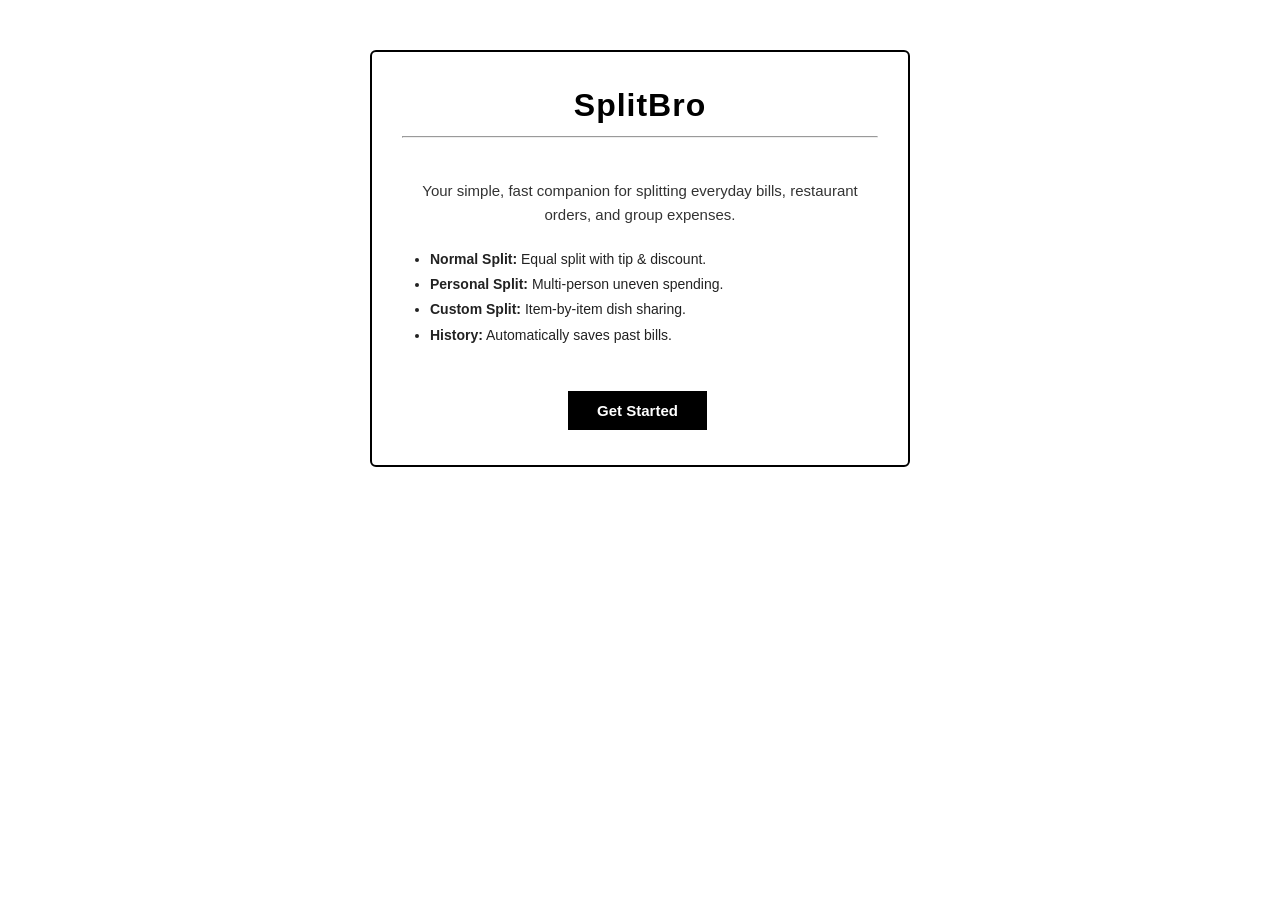
<file: index.html>
<!DOCTYPE html>
<html lang="en">

<head>
    <meta charset="UTF-8">
    <meta name="viewport" content="width=device-width, initial-scale=1.0">
    <title>SplitBro - Welcome</title>
    <link rel="stylesheet" href="style.css">
</head>

<body>

    <div class="container" id="welcomeScreen">
        <h1>SplitBro</h1>
        <hr>
        <br>
        <p class="welcome-desc">Your simple, fast companion for splitting everyday bills, restaurant orders, and group expenses.</p>
        <ul class="welcome-features">
            <li><strong>Normal Split:</strong> Equal split with tip & discount.</li>
            <li><strong>Personal Split:</strong> Multi-person uneven spending.</li>
            <li><strong>Custom Split:</strong> Item-by-item dish sharing.</li>
            <li><strong>History:</strong> Automatically saves past bills.</li>
        </ul>
        <br>
        <a href="normalsplit.html"><button class="get-started-btn">Get Started</button></a>
    </div>

</body>

</html>
</file>
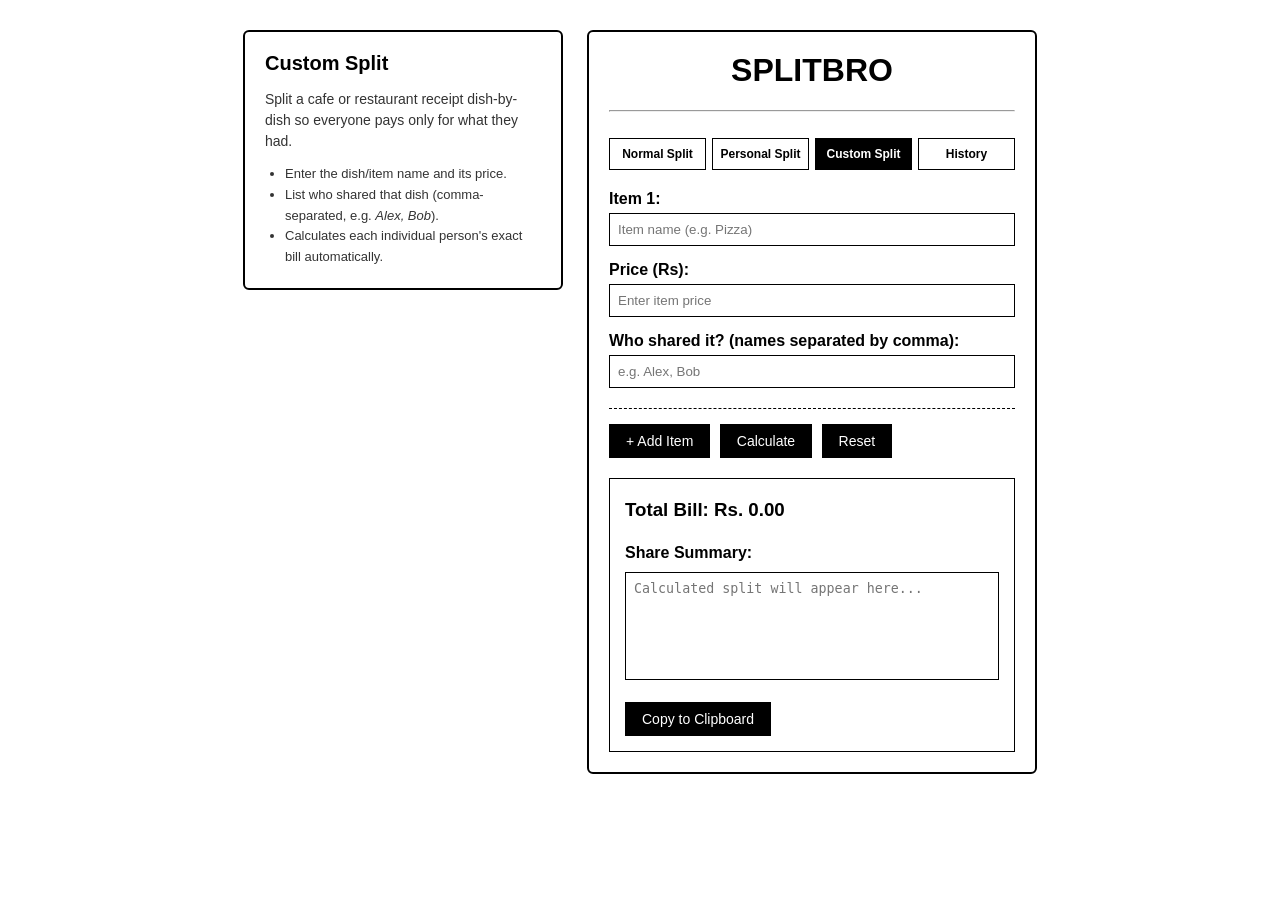
<file: customsplit.html>
<!DOCTYPE html>
<html lang="en">

<head>
    <meta charset="UTF-8">
    <meta name="viewport" content="width=device-width, initial-scale=1.0">
    <title>SplitBro - Custom Split</title>
    <link rel="stylesheet" href="style.css">
</head>

<body>

    <div class="page-layout">
        <div class="desc-box">
            <h2>Custom Split</h2>
            <p>Split a cafe or restaurant receipt dish-by-dish so everyone pays only for what they had.</p>
            <ul>
                <li>Enter the dish/item name and its price.</li>
                <li>List who shared that dish (comma-separated, e.g. <em>Alex, Bob</em>).</li>
                <li>Calculates each individual person's exact bill automatically.</li>
            </ul>
        </div>

        <div class="container">
            <h1>SPLITBRO</h1>
            <hr>
            <br>

            <div class="navbar">
                <a href="normalsplit.html" class="nav-btn">Normal Split</a>
                <a href="personalsplit.html" class="nav-btn">Personal Split</a>
                <a href="customsplit.html" class="nav-btn active-nav">Custom Split</a>
                <a href="history.html" class="nav-btn">History</a>
            </div>

            <div id="customScreen">
                <div id="itemList">
                    <div class="item-box">
                        <label>Item 1:</label>
                        <input type="text" class="itemName" placeholder="Item name (e.g. Pizza)">
                        <label>Price (Rs):</label>
                        <input type="number" class="itemPrice" placeholder="Enter item price">
                        <label>Who shared it? (names separated by comma):</label>
                        <input type="text" class="itemPeople" placeholder="e.g. Alex, Bob">
                    </div>
                </div>

                <button onclick="addItem()">+ Add Item</button>
                <button onclick="calculateCustomSplit()">Calculate</button>
                <button onclick="resetCustomForm()">Reset</button>

                <div id="customResultBox">
                    <h3 id="customTotalAmount">Total Bill: Rs. 0.00</h3>
                    <br>
                    <label for="customSummaryText">Share Summary:</label>
                    <textarea id="customSummaryText" rows="6" readonly
                        placeholder="Calculated split will appear here..."></textarea>
                    <br><br>
                    <button onclick="copyText('customSummaryText')">Copy to Clipboard</button>
                </div>
            </div>
        </div>
    </div>

    <script src="hah.js"></script>
</body>

</html>
</file>
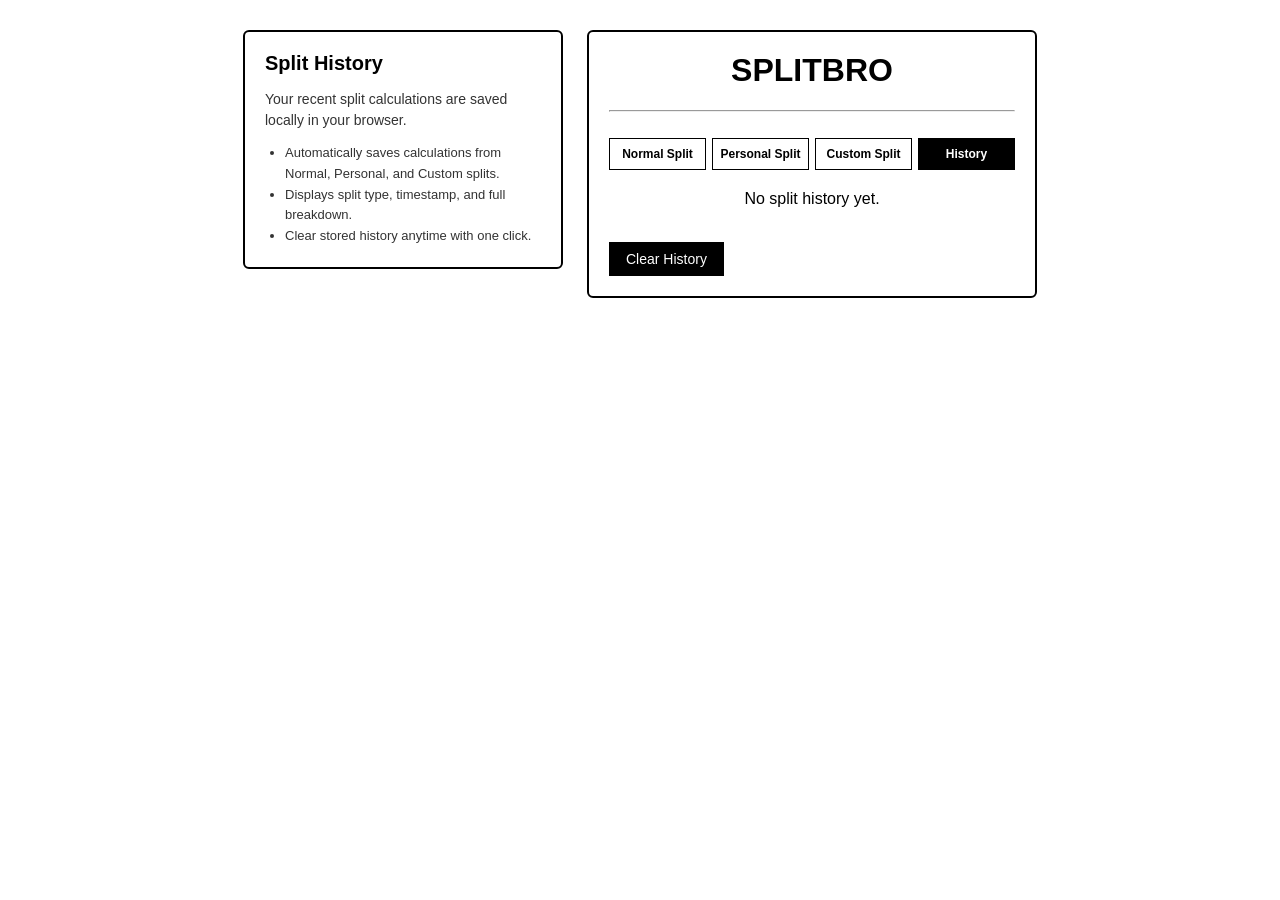
<file: history.html>
<!DOCTYPE html>
<html lang="en">

<head>
    <meta charset="UTF-8">
    <meta name="viewport" content="width=device-width, initial-scale=1.0">
    <title>SplitBro - History</title>
    <link rel="stylesheet" href="style.css">
</head>

<body>

    <div class="page-layout">
        <div class="desc-box">
            <h2>Split History</h2>
            <p>Your recent split calculations are saved locally in your browser.</p>
            <ul>
                <li>Automatically saves calculations from Normal, Personal, and Custom splits.</li>
                <li>Displays split type, timestamp, and full breakdown.</li>
                <li>Clear stored history anytime with one click.</li>
            </ul>
        </div>

        <div class="container">
            <h1>SPLITBRO</h1>
            <hr>
            <br>

            <div class="navbar">
                <a href="normalsplit.html" class="nav-btn">Normal Split</a>
                <a href="personalsplit.html" class="nav-btn">Personal Split</a>
                <a href="customsplit.html" class="nav-btn">Custom Split</a>
                <a href="history.html" class="nav-btn active-nav">History</a>
            </div>

            <div id="historyScreen">
                <div id="historyList"></div>
                <br>
                <button onclick="clearHistory()">Clear History</button>
            </div>
        </div>
    </div>

    <script src="hah.js"></script>
</body>

</html>
</file>
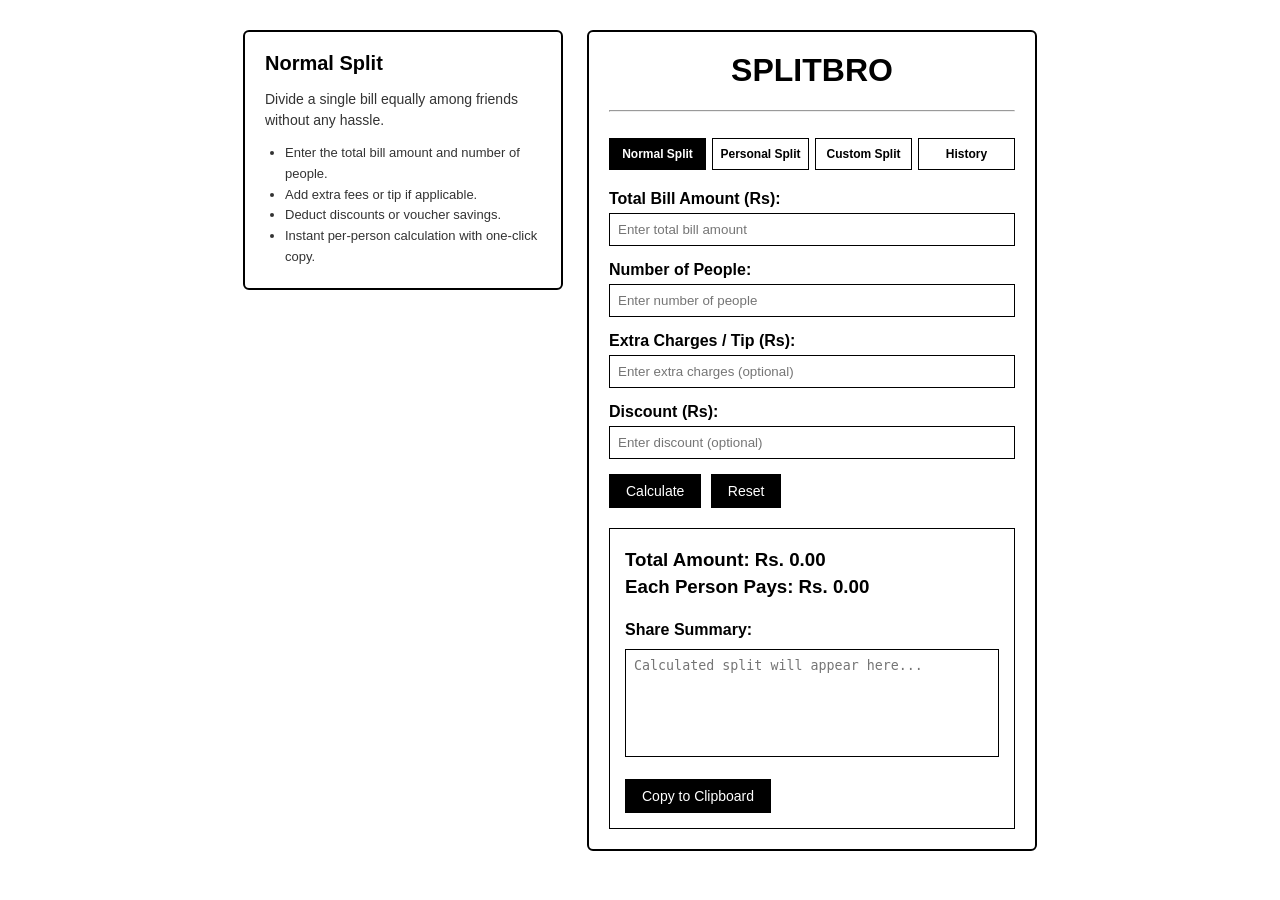
<file: normalsplit.html>
<!DOCTYPE html>
<html lang="en">

<head>
    <meta charset="UTF-8">
    <meta name="viewport" content="width=device-width, initial-scale=1.0">
    <title>SplitBro - Normal Split</title>
    <link rel="stylesheet" href="style.css">
</head>

<body>

    <div class="page-layout">
        <div class="desc-box">
            <h2>Normal Split</h2>
            <p>Divide a single bill equally among friends without any hassle.</p>
            <ul>
                <li>Enter the total bill amount and number of people.</li>
                <li>Add extra fees or tip if applicable.</li>
                <li>Deduct discounts or voucher savings.</li>
                <li>Instant per-person calculation with one-click copy.</li>
            </ul>
        </div>

        <div class="container">
            <h1>SPLITBRO</h1>
            <hr>
            <br>

            <div class="navbar">
                <a href="normalsplit.html" class="nav-btn active-nav">Normal Split</a>
                <a href="personalsplit.html" class="nav-btn">Personal Split</a>
                <a href="customsplit.html" class="nav-btn">Custom Split</a>
                <a href="history.html" class="nav-btn">History</a>
            </div>

            <div id="normalScreen">
                <label for="totalBill">Total Bill Amount (Rs):</label>
                <input type="number" id="totalBill" placeholder="Enter total bill amount">

                <label for="peopleCount">Number of People:</label>
                <input type="number" id="peopleCount" placeholder="Enter number of people">

                <label for="extraFee">Extra Charges / Tip (Rs):</label>
                <input type="number" id="extraFee" placeholder="Enter extra charges (optional)">

                <label for="discount">Discount (Rs):</label>
                <input type="number" id="discount" placeholder="Enter discount (optional)">

                <button onclick="splitBill()">Calculate</button>
                <button onclick="resetForm()">Reset</button>

                <div id="resultBox">
                    <h3 id="totalAmount">Total Amount: Rs. 0.00</h3>
                    <h3 id="perPersonAmount">Each Person Pays: Rs. 0.00</h3>
                    <br>
                    <label for="summaryText">Share Summary:</label>
                    <textarea id="summaryText" rows="6" readonly
                        placeholder="Calculated split will appear here..."></textarea>
                    <br><br>
                    <button onclick="copySummary()">Copy to Clipboard</button>
                </div>
            </div>
        </div>
    </div>

    <script src="hah.js"></script>
</body>

</html>
</file>
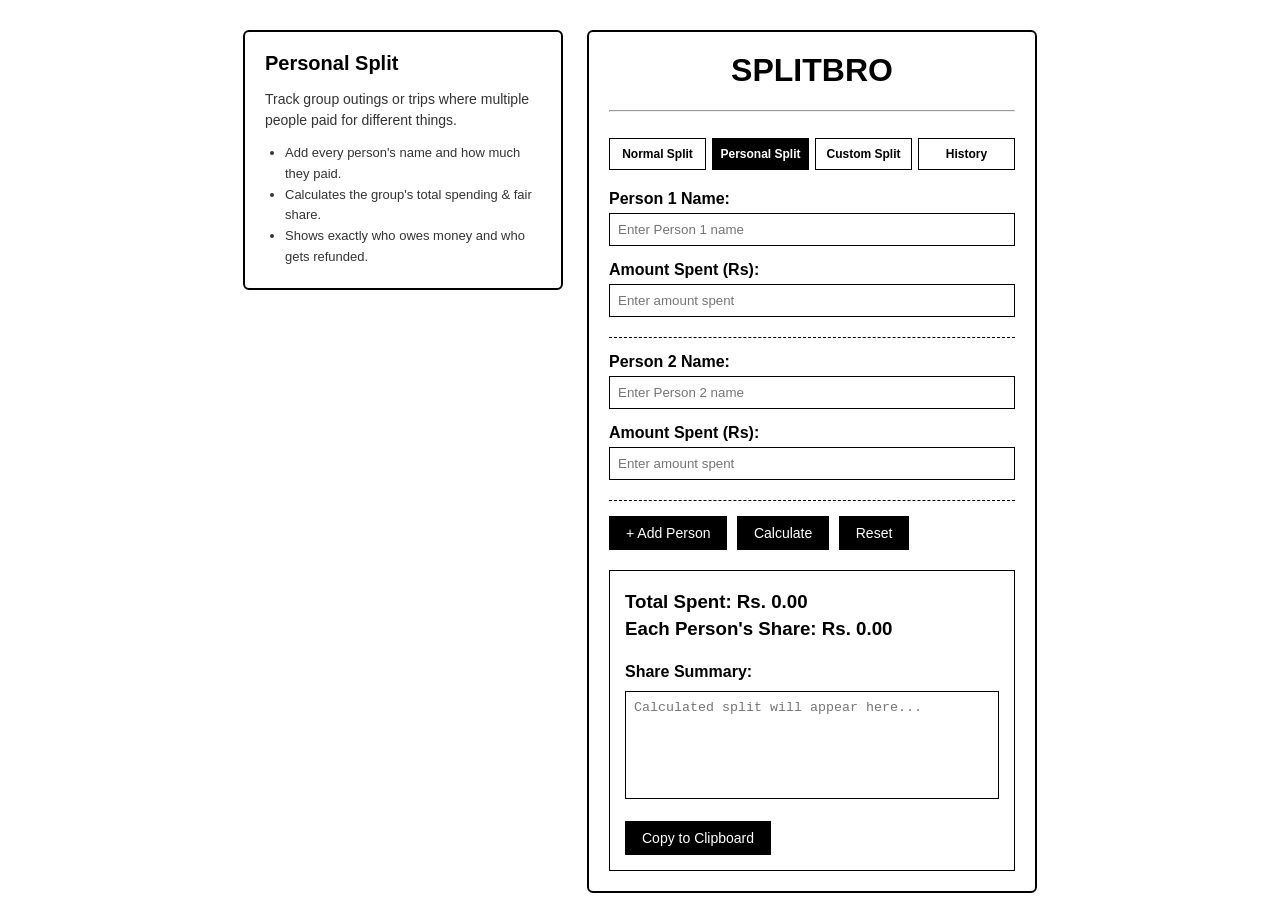
<file: personalsplit.html>
<!DOCTYPE html>
<html lang="en">

<head>
    <meta charset="UTF-8">
    <meta name="viewport" content="width=device-width, initial-scale=1.0">
    <title>SplitBro - Personal Split</title>
    <link rel="stylesheet" href="style.css">
</head>

<body>

    <div class="page-layout">
        <div class="desc-box">
            <h2>Personal Split</h2>
            <p>Track group outings or trips where multiple people paid for different things.</p>
            <ul>
                <li>Add every person's name and how much they paid.</li>
                <li>Calculates the group's total spending & fair share.</li>
                <li>Shows exactly who owes money and who gets refunded.</li>
            </ul>
        </div>

        <div class="container">
            <h1>SPLITBRO</h1>
            <hr>
            <br>

            <div class="navbar">
                <a href="normalsplit.html" class="nav-btn">Normal Split</a>
                <a href="personalsplit.html" class="nav-btn active-nav">Personal Split</a>
                <a href="customsplit.html" class="nav-btn">Custom Split</a>
                <a href="history.html" class="nav-btn">History</a>
            </div>

            <div id="personalScreen">
                <div id="personList">
                    <div class="person-box">
                        <label>Person 1 Name:</label>
                        <input type="text" class="personName" placeholder="Enter Person 1 name">
                        <label>Amount Spent (Rs):</label>
                        <input type="number" class="personAmount" placeholder="Enter amount spent">
                    </div>
                    <div class="person-box">
                        <label>Person 2 Name:</label>
                        <input type="text" class="personName" placeholder="Enter Person 2 name">
                        <label>Amount Spent (Rs):</label>
                        <input type="number" class="personAmount" placeholder="Enter amount spent">
                    </div>
                </div>

                <button onclick="addPerson()">+ Add Person</button>
                <button onclick="calculatePersonalSplit()">Calculate</button>
                <button onclick="resetPersonalForm()">Reset</button>

                <div id="personalResultBox">
                    <h3 id="personalTotalAmount">Total Spent: Rs. 0.00</h3>
                    <h3 id="personalPerPersonAmount">Each Person's Share: Rs. 0.00</h3>
                    <br>
                    <label for="personalSummaryText">Share Summary:</label>
                    <textarea id="personalSummaryText" rows="6" readonly
                        placeholder="Calculated split will appear here..."></textarea>
                    <br><br>
                    <button onclick="copyPersonalSummary()">Copy to Clipboard</button>
                </div>
            </div>
        </div>
    </div>

    <script src="hah.js"></script>
</body>

</html>
</file>
<file: style.css>
body {
    background-color: #ffffff;
    color: #000000;
    font-family: Arial, sans-serif;
    margin: 20px;
}

.page-layout {
    display: flex;
    justify-content: center;
    align-items: flex-start;
    gap: 24px;
    margin: 30px auto;
    max-width: 860px;
    padding: 0 10px;
    box-sizing: border-box;
}

.desc-box {
    width: 320px;
    padding: 20px;
    border: 2px solid #000000;
    border-radius: 6px;
    background-color: #ffffff;
    box-sizing: border-box;
}

.desc-box h2 {
    margin-top: 0;
    margin-bottom: 12px;
    font-size: 20px;
}

.desc-box p {
    font-size: 14px;
    line-height: 1.5;
    margin-bottom: 12px;
    color: #333333;
}

.desc-box ul {
    padding-left: 20px;
    font-size: 13px;
    line-height: 1.6;
    margin: 0;
    color: #333333;
}

.container {
    width: 450px;
    max-width: 100%;
    margin: 0;
    padding: 20px;
    border: 2px solid #000000;
    border-radius: 6px;
    background-color: #ffffff;
    box-sizing: border-box;
}

@media (max-width: 820px) {
    .page-layout {
        flex-direction: column;
        align-items: center;
    }
    .desc-box, .container {
        width: 100%;
        max-width: 450px;
    }
}

h1 {
    text-align: center;
    color: #000000;
    margin-top: 0;
}

label {
    display: block;
    margin-bottom: 5px;
    font-weight: bold;
}

input[type="number"],
input[type="text"] {
    width: 100%;
    padding: 8px;
    box-sizing: border-box;
    border: 1px solid #000000;
    margin-bottom: 15px;
}

button {
    background-color: #000000;
    color: #ffffff;
    border: 1px solid #000000;
    padding: 8px 16px;
    font-size: 14px;
    cursor: pointer;
    margin-right: 5px;
}

button:hover {
    background-color: #ffffff;
    color: #000000;
}

.navbar {
    display: flex;
    gap: 6px;
    margin-bottom: 20px;
}

.nav-btn {
    flex: 1;
    box-sizing: border-box;
    background-color: #ffffff;
    color: #000000;
    font-weight: bold;
    padding: 8px 4px;
    font-size: 12px;
    margin: 0;
    white-space: nowrap;
    text-decoration: none;
    text-align: center;
    border: 1px solid #000000;
    display: inline-block;
    cursor: pointer;
}

.nav-btn:hover {
    background-color: #000000;
    color: #ffffff;
}

.nav-btn.active-nav {
    background-color: #000000;
    color: #ffffff;
}

.person-box,
.item-box {
    margin-bottom: 15px;
    padding-bottom: 5px;
    border-bottom: 1px dashed #000000;
}

#resultBox,
#personalResultBox,
#customResultBox {
    margin-top: 20px;
    padding: 15px;
    border: 1px solid #000000;
}

#resultBox h3,
#personalResultBox h3,
#customResultBox h3 {
    margin: 5px 0;
}

.history-card {
    border: 1px solid #000000;
    padding: 10px;
    margin-bottom: 10px;
    font-size: 13px;
    background: #fdfdfd;
}

.history-card small {
    display: block;
    color: #555555;
    margin: 3px 0 6px;
}

.history-card pre {
    margin: 0;
    font-family: monospace;
    white-space: pre-wrap;
}

textarea {
    width: 100%;
    box-sizing: border-box;
    padding: 8px;
    border: 1px solid #000000;
    margin-top: 5px;
    font-family: monospace;
    resize: none;
}

#welcomeScreen {
    width: 540px;
    max-width: 95%;
    margin: 50px auto;
    padding: 35px 30px;
    text-align: center;
}

#welcomeScreen h1 {
    font-size: 32px;
    letter-spacing: 1px;
    margin-bottom: 12px;
}

.welcome-desc {
    font-size: 15px;
    line-height: 1.6;
    color: #333333;
    margin-bottom: 20px;
    text-align: center;
}

.welcome-features {
    text-align: left;
    margin: 0 auto 25px auto;
    max-width: 440px;
    padding-left: 20px;
    font-size: 14px;
    line-height: 1.8;
    color: #222222;
}

.get-started-btn {
    padding: 10px 28px;
    font-size: 15px;
    font-weight: bold;
    cursor: pointer;
}
</file>
